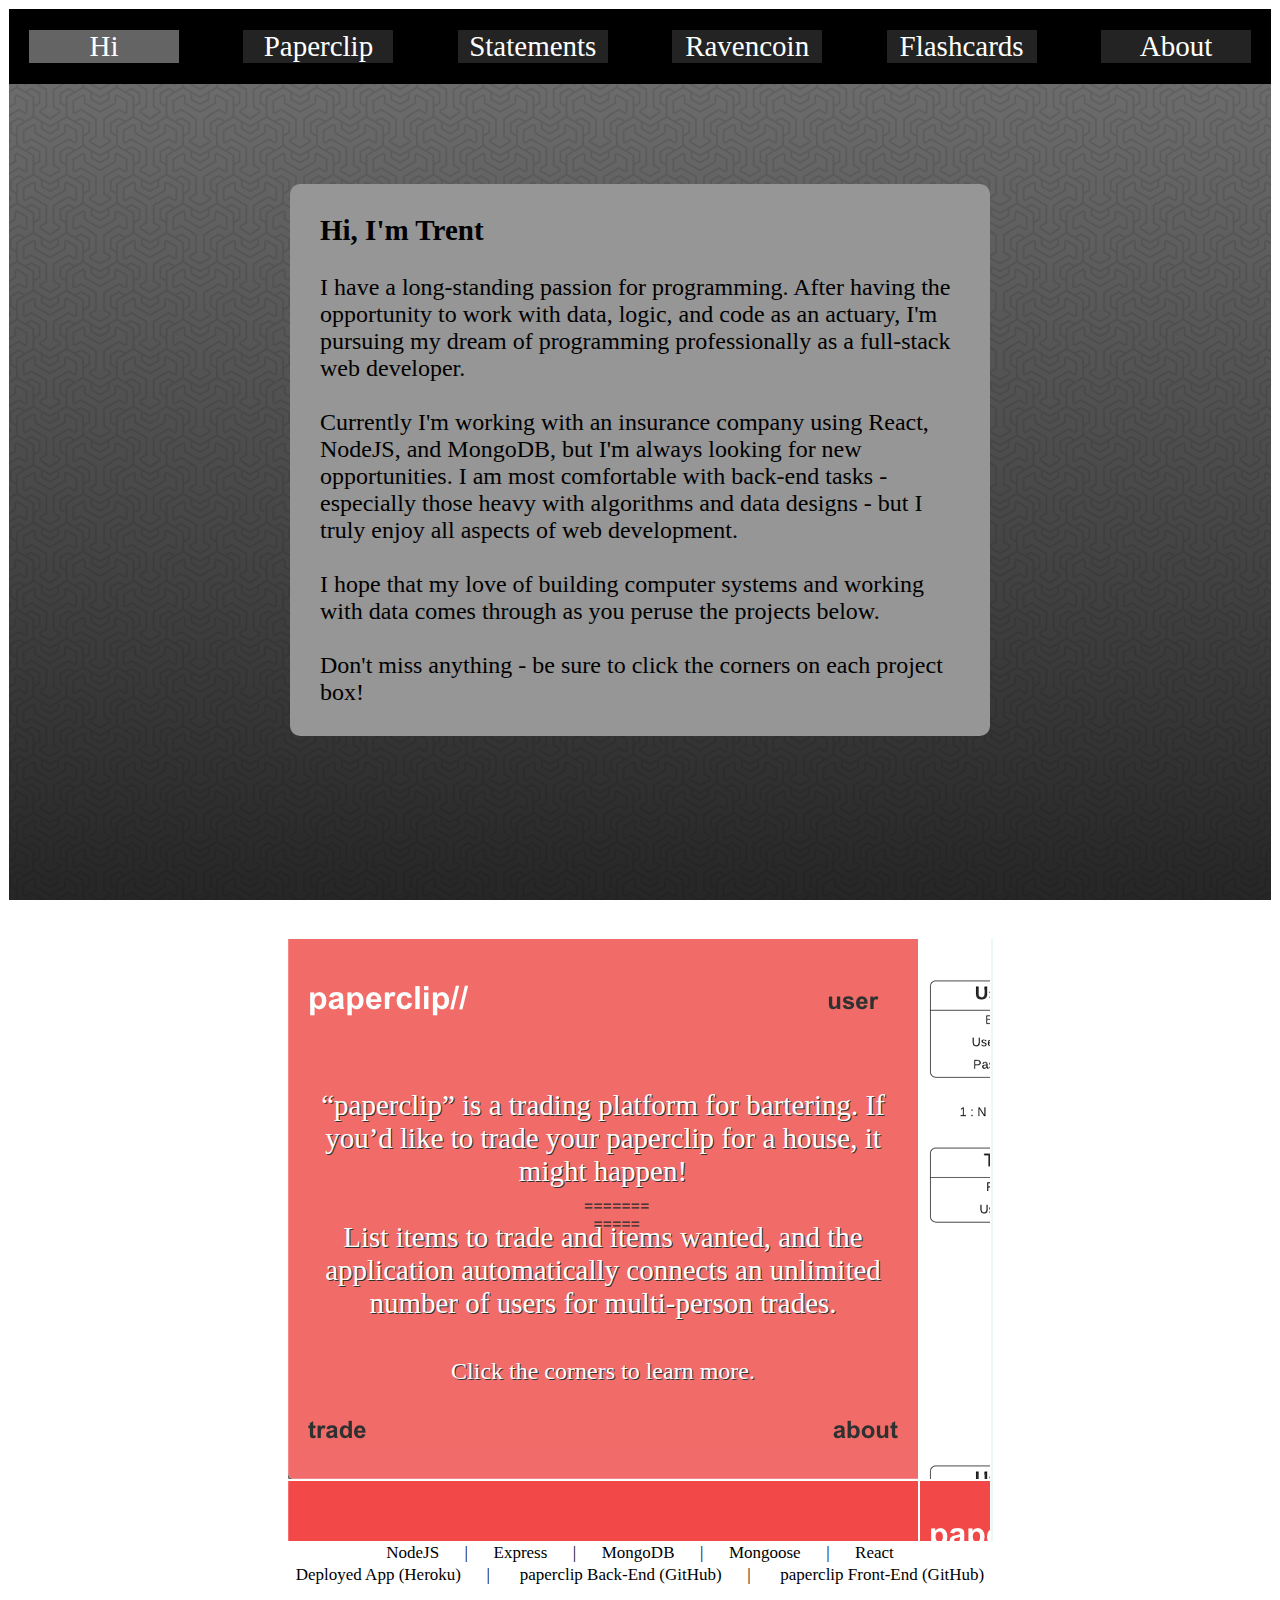
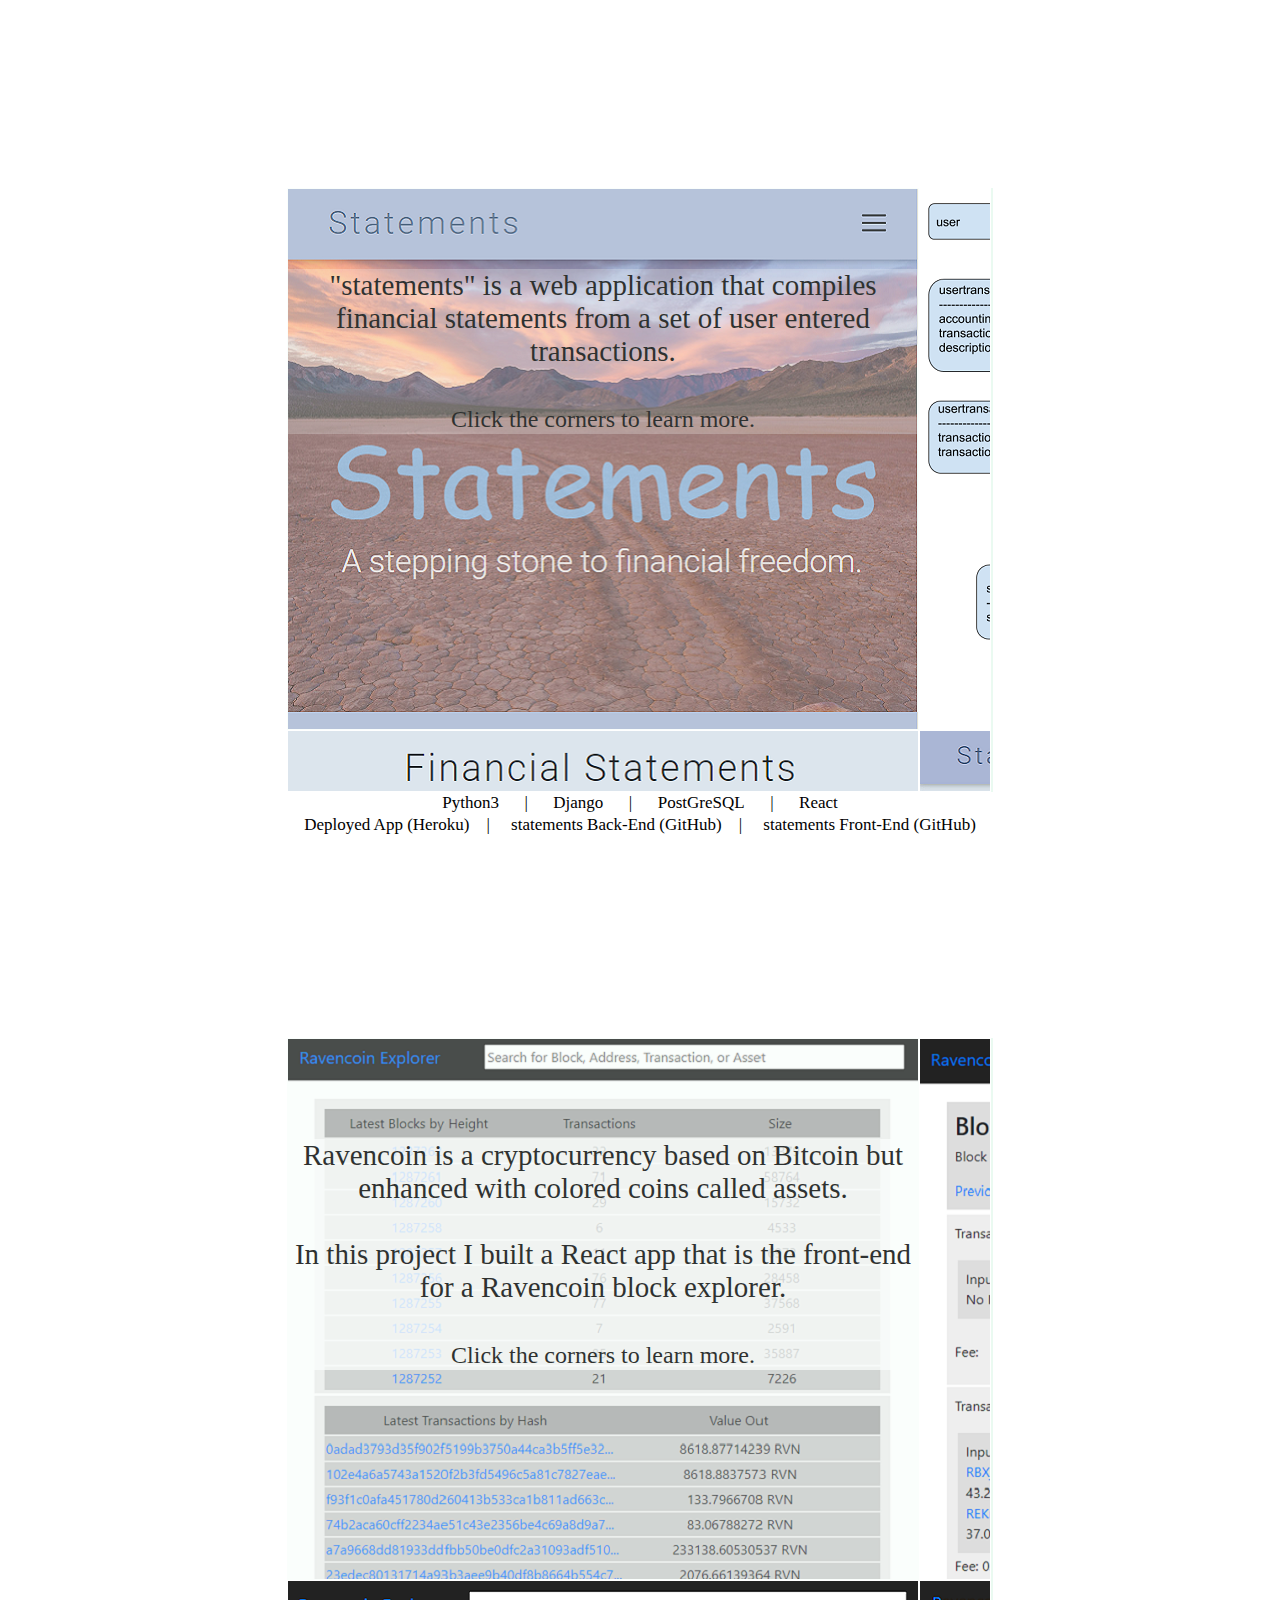
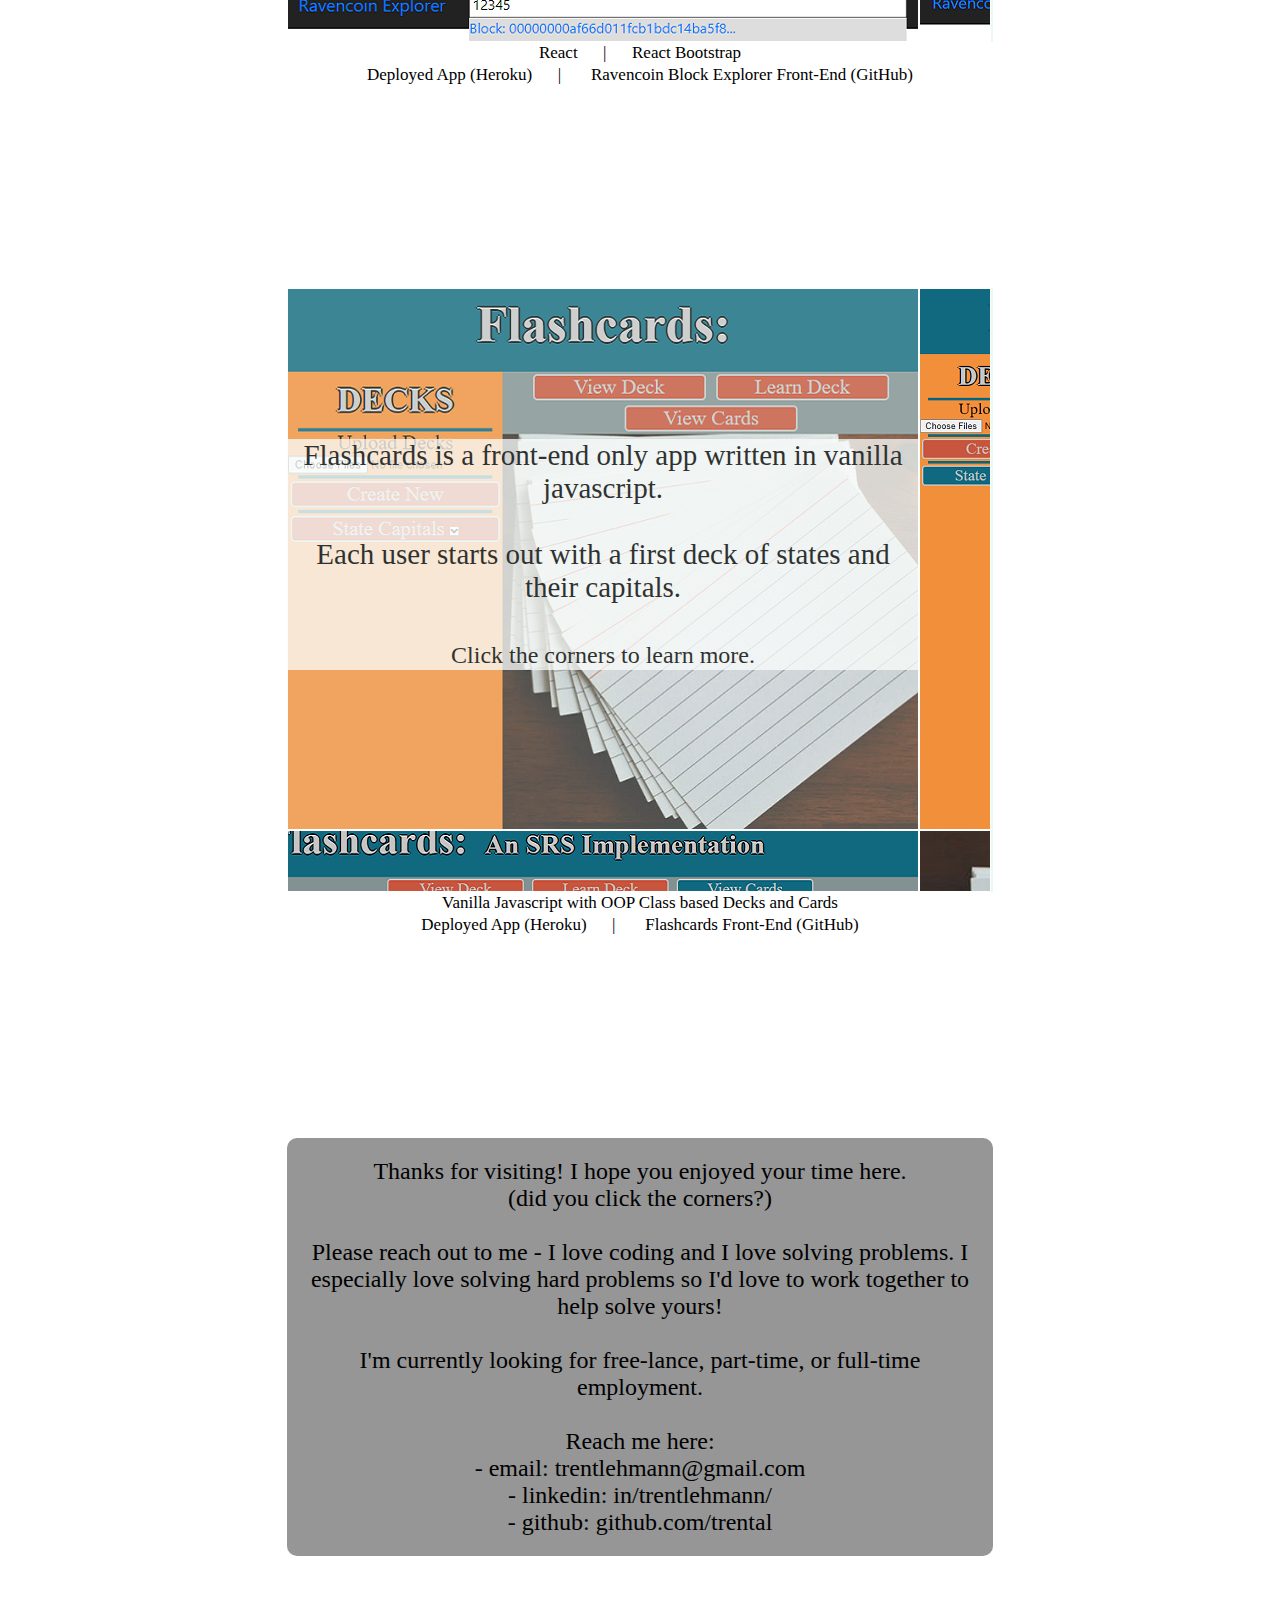
<file: index.html>
<!DOCTYPE html>
<html lang="en">
	<head>
		<meta charset="UTF-8" />
		<meta name="viewport" content="width=device-width, initial-scale=1.0" />
		<title>Trent Lehmann</title>
		<link rel="stylesheet" href="./style.css" />
		<!-- Global site tag (gtag.js) - Google Analytics -->
		<script
			async
			src="https://www.googletagmanager.com/gtag/js?id=UA-171312633-1"
		></script>
		<script>
			window.dataLayer = window.dataLayer || [];
			function gtag() {
				dataLayer.push(arguments);
			}
			gtag('js', new Date());

			gtag('config', 'UA-171312633-1');
		</script>
	</head>

	<body>
		<main class="parallaxGray">
			<div class="navigation">
				<div class="navLink introNavLink navLinkSelected" data-position="0">
					Hi
				</div>
				<div class="navLink paperclipNavLink" data-position="1">Paperclip</div>
				<div class="navLink statementsNavLink" data-position="2">
					Statements
				</div>
				<div class="navLink ravencoinNavLink" data-position="3">Ravencoin</div>
				<div class="navLink flashcardsNavLink" data-position="4">
					Flashcards
				</div>
				<div class="navLink aboutNavLink" data-position="5">About</div>
			</div>
			<section class="intro">
				<div class="introText">
					<h1>Hi, I'm Trent</h1>
					<br />
					I have a long-standing passion for programming. After having the
					opportunity to work with data, logic, and code as an actuary, I'm
					pursuing my dream of programming professionally as a full-stack web
					developer.
					<br /><br />
					Currently I'm working with an insurance company using React, NodeJS,
					and MongoDB, but I'm always looking for new opportunities. I am most
					comfortable with back-end tasks - especially those heavy with
					algorithms and data designs - but I truly enjoy all aspects of web
					development.
					<br /><br />
					I hope that my love of building computer systems and working with data
					comes through as you peruse the projects below.
					<br /><br />
					Don't miss anything - be sure to click the corners on each project
					box!
				</div>
			</section>
			<section class="void"></section>
			<section class="projectSelector paperclip">
				<section
					class="TopLeft project fullSquare paperclip1"
					data-placement="TopLeft"
				>
					<div class="paperclip1Text whiteText">
						“paperclip” is a trading platform for bartering. If you’d like to
						trade your paperclip for a house, it might happen!
						<br />
						<br />
						List items to trade and items wanted, and the application
						automatically connects an unlimited number of users for multi-person
						trades.
						<br />
						<br />
						<span class="cornerClicker">Click the corners to learn more.</span>
					</div>
				</section>
				<section
					class="TopRight project tallRectangle notFullSquare paperclip2"
					data-placement="TopRight"
				>
					<div class="paperclip2Text blackText">
						User connection is created with a recursive function - it searches
						for people that want what you have. <br /><br />It does this by
						traversing the database as if it were a directed graph.
					</div>
				</section>
				<section
					class="BottomLeft project flatRectangle notFullSquare paperclip3"
					data-placement="BottomLeft"
				>
					<div class="paperclip3Text whiteText">
						"paperclip" is a vision born out of a collaborative effort. I
						(Trent) created and coded the connection algorithm along with the
						rest of the back-end.
						<br /><br />
						The "paperclip" tech stack includes:<br />
						- NodeJS<br />- Express<br />- MongoDB<br />- Mongoose<br />- React
					</div>
				</section>
				<section
					class="BottomRight project tinySquare notFullSquare paperclip4"
					data-placement="BottomRight"
				>
					<div class="paperclip4Text whiteText">
						paperclip features full CRUD on user items and user needs.
						<br /><br /><br /><br /><br /><br /><br /><br /><br />
						Check out the deployed project or the git repositories for more
						info. Links are just below.
					</div>
				</section>
			</section>

			<section class="technology">
				NodeJS&nbsp;&nbsp;&nbsp;&nbsp;&nbsp;&nbsp;|&nbsp;&nbsp;&nbsp;&nbsp;&nbsp;&nbsp;Express&nbsp;&nbsp;&nbsp;&nbsp;&nbsp;&nbsp;|&nbsp;&nbsp;&nbsp;&nbsp;&nbsp;&nbsp;MongoDB&nbsp;&nbsp;&nbsp;&nbsp;&nbsp;&nbsp;|&nbsp;&nbsp;&nbsp;&nbsp;&nbsp;&nbsp;Mongoose&nbsp;&nbsp;&nbsp;&nbsp;&nbsp;&nbsp;|&nbsp;&nbsp;&nbsp;&nbsp;&nbsp;&nbsp;React
			</section>
			<section class="projectLinks">
				<a href="https://paperclip--house.herokuapp.com/"
					>Deployed App (Heroku)</a
				>&nbsp;&nbsp;&nbsp;&nbsp;&nbsp;&nbsp;|&nbsp;&nbsp;&nbsp;&nbsp;&nbsp;&nbsp;
				<a href="https://github.com/trental/paperclip-backend"
					>paperclip Back-End (GitHub)</a
				>&nbsp;&nbsp;&nbsp;&nbsp;&nbsp;&nbsp;|&nbsp;&nbsp;&nbsp;&nbsp;&nbsp;&nbsp;

				<a href="https://github.com/trental/paperclip-frontend"
					>paperclip Front-End (GitHub)</a
				>
			</section>
			<section class="void"></section>
			<section class="projectSelector statements">
				<section
					class="TopLeft project fullSquare statements1"
					data-placement="TopLeft"
				>
					<div class="statements1Text blackText">
						"statements" is a web application that compiles financial statements
						from a set of user entered transactions.
						<br />
						<br />
						<span class="cornerClicker">Click the corners to learn more.</span>
					</div>
				</section>
				<section
					class="TopRight project tallRectangle notFullSquare statements2"
					data-placement="TopRight"
				>
					<div class="statements2Text blackText">
						The PostGreSQL database is built with a bridge table to create a
						Many-to-Many relationship two data element tables.
					</div>
				</section>
				<section
					class="BottomLeft project flatRectangle notFullSquare statements3"
					data-placement="BottomLeft"
				>
					<div class="statements3Text blackText">
						"statements" is another of my collaborative projects. I was
						responsible for envisioning and building the back-end.
						<br /><br />
						The "statements" tech stack includes:<br />
						- Python3<br />- Django<br />- PostGreSQL<br />- React
					</div>
				</section>
				<section
					class="BottomRight project tinySquare notFullSquare statements4"
					data-placement="BottomRight"
				>
					<div class="statements4Text blackText">
						The app features full CRUD on user entries, along with detail for
						each transaction's individual impact the three financial statements.
					</div>
				</section>
			</section>
			<section class="technology">
				Python3&nbsp;&nbsp;&nbsp;&nbsp;&nbsp;&nbsp;|&nbsp;&nbsp;&nbsp;&nbsp;&nbsp;&nbsp;Django&nbsp;&nbsp;&nbsp;&nbsp;&nbsp;&nbsp;|&nbsp;&nbsp;&nbsp;&nbsp;&nbsp;&nbsp;PostGreSQL&nbsp;&nbsp;&nbsp;&nbsp;&nbsp;&nbsp;|&nbsp;&nbsp;&nbsp;&nbsp;&nbsp;&nbsp;React
			</section>
			<section class="projectLinks">
				<a href="https://statements-frontend.herokuapp.com/"
					>Deployed App (Heroku)</a
				>&nbsp;&nbsp;&nbsp;&nbsp;|&nbsp;&nbsp;&nbsp;&nbsp;
				<a href="https://github.com/trental/statements_backend"
					>statements Back-End (GitHub)</a
				>&nbsp;&nbsp;&nbsp;&nbsp;|&nbsp;&nbsp;&nbsp;&nbsp;

				<a href="https://github.com/trental/paperclip-frontend"
					>statements Front-End (GitHub)</a
				>
			</section>
			<section class="void"></section>
			<section class="projectSelector ravencoin">
				<section
					class="TopLeft project fullSquare ravencoin1"
					data-placement="TopLeft"
				>
					<div class="ravencoin1Text blackText">
						Ravencoin is a cryptocurrency based on Bitcoin but enhanced with
						colored coins called assets.
						<br /><br />
						In this project I built a React app that is the front-end for a
						Ravencoin block explorer.
						<br />
						<br />
						<span class="cornerClicker">Click the corners to learn more.</span>
					</div>
				</section>
				<section
					class="TopRight project tallRectangle notFullSquare ravencoin2"
					data-placement="TopRight"
				>
					<div class="ravencoin2Text">
						Blockchain details are viewable by Address, Block Height, Block
						Hash, Transaction, or Asset.
						<br /><br />
						The landing page runs on a websocket that live refreshes when new
						blocks or transactions are added to the network.
					</div>
				</section>
				<section
					class="BottomLeft project flatRectangle notFullSquare ravencoin3"
					data-placement="BottomLeft"
				>
					<div class="ravencoin3Text blackText">
						Search for a Block, Address, Transaction, or Asset on the
						"ubiquitous search" bar that handles all input types and returns
						categorized results.
					</div>
				</section>
				<section
					class="BottomRight project tinySquare notFullSquare ravencoin4"
					data-placement="BottomRight"
				>
					<div class="ravencoin4Text blackText">
						The Ravencoin block explorer is built with React and React
						Bootstrap.
					</div>
				</section>
			</section>
			<section class="technology">
				React&nbsp;&nbsp;&nbsp;&nbsp;&nbsp;&nbsp;|&nbsp;&nbsp;&nbsp;&nbsp;&nbsp;&nbsp;React
				Bootstrap
			</section>
			<section class="projectLinks">
				<a href="https://trental.github.io/Project-2-Ravencoin-Block-Explorer/"
					>Deployed App (Heroku)</a
				>&nbsp;&nbsp;&nbsp;&nbsp;&nbsp;&nbsp;|&nbsp;&nbsp;&nbsp;&nbsp;&nbsp;&nbsp;
				<a href="https://github.com/trental/Project-2-Ravencoin-Block-Explorer"
					>Ravencoin Block Explorer Front-End (GitHub)</a
				>
			</section>
			<section class="void"></section>
			<section class="projectSelector flashcards">
				<section
					class="TopLeft project fullSquare flashcards1"
					data-placement="TopLeft"
				>
					<div class="flashcards1Text blackText">
						Flashcards is a front-end only app written in vanilla javascript.
						<br /><br />
						Each user starts out with a first deck of states and their capitals.
						<br />
						<br />
						<span class="cornerClicker">Click the corners to learn more.</span>
					</div>
				</section>
				<section
					class="TopRight project tallRectangle notFullSquare flashcards2"
					data-placement="TopRight"
				>
					<div class="flashcards2Text blackText">
						The app uses local storage to remember the progress for each card
						and deck, including a user supplied score (1 to 5) of how well the
						card is memorized.
					</div>
				</section>
				<section
					class="BottomLeft project flatRectangle notFullSquare flashcards3"
					data-placement="BottomLeft"
				>
					<div class="flashcards3Text blackText">
						Full CRUD is available on decks and cards within decks.
						<br /><br />
						Decks can also be downloaded and uploaded from your desktop. Create
						decks of fun facts to memorize and share them with your friends!
					</div>
				</section>
				<section
					class="BottomRight project tinySquare notFullSquare flashcards4"
					data-placement="BottomRight"
				>
					<div class="flashcards4Text blackText">
						Card scores are used to adaptively present cards for memorization.
						Cards with lower scores are presented more often than those with
						higher scores.
					</div>
				</section>
			</section>
			<section class="technology">
				Vanilla Javascript with OOP Class based Decks and Cards
			</section>
			<section class="projectLinks">
				<a href="https://trental.github.io/">Deployed App (Heroku)</a
				>&nbsp;&nbsp;&nbsp;&nbsp;&nbsp;&nbsp;|&nbsp;&nbsp;&nbsp;&nbsp;&nbsp;&nbsp;
				<a href="https://github.com/trental/Project-1-Flash-Cards"
					>Flashcards Front-End (GitHub)</a
				>
			</section>
			<section class="void"></section>
			<section class="about">
				<div class="aboutText">
					Thanks for visiting! I hope you enjoyed your time here.<br />
					<span class="cornerClicker">(did you click the corners?)</span>

					<br /><br />
					Please reach out to me - I love coding and I love solving problems. I
					especially love solving hard problems so I'd love to work together to
					help solve yours!
					<br /><br />
					I'm currently looking for free-lance, part-time, or full-time
					employment.
					<br /><br />
					Reach me here:<br />
					- email: trentlehmann@gmail.com<br />
					- linkedin:
					<a href="https://www.linkedin.com/in/trentlehmann/" class="aboutLink"
						>in/trentlehmann/</a
					><br />
					- github:
					<a href="https://github.com/trental" class="aboutLink"
						>github.com/trental</a
					>
				</div>
			</section>
			<section class="void"></section>
			<section class="void"></section>
			<section class="void"></section>
			<section class="void"></section>
			<section class="void"></section>
		</main>
		<script src="script.js"></script>
		<script src="siteScroll.js"></script>
	</body>
</html>
</file>
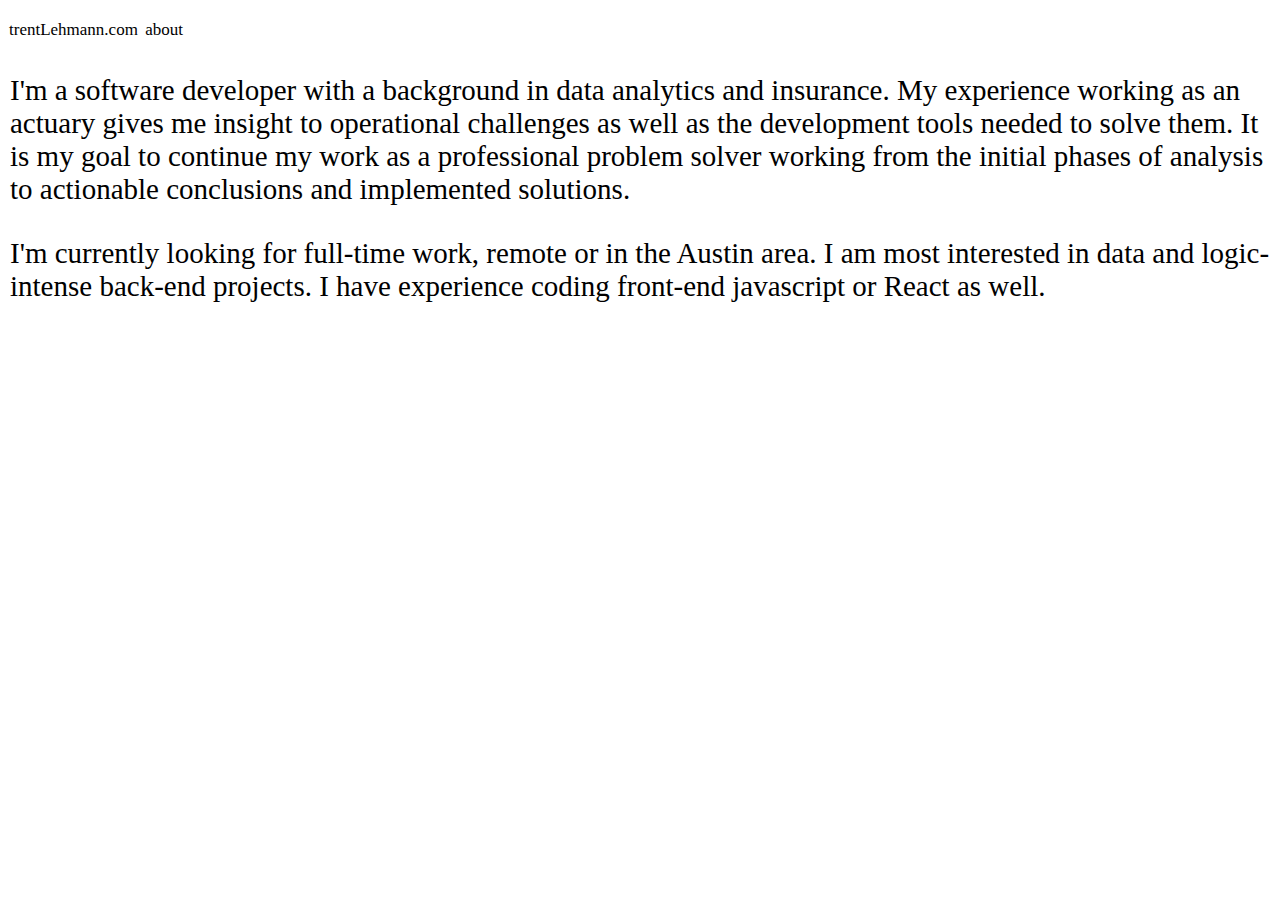
<file: about.html>
<!DOCTYPE html>
<html lang="en">
	<head>
		<meta charset="UTF-8" />
		<meta name="viewport" content="width=device-width, initial-scale=1.0" />
		<title>About trentLehmann</title>
		<link rel="stylesheet" href="style.css" />
	</head>

	<body>
		<nav class="header">
			<a href="/" class="link left">trentLehmann.com</a>
			<a href="about.html" class="link right">about</a>
		</nav>
		<div class="statement">
			<p>
				I'm a software developer with a background in data analytics and
				insurance. My experience working as an actuary gives me insight to
				operational challenges as well as the development tools needed to solve
				them. It is my goal to continue my work as a professional problem solver
				working from the initial phases of analysis to actionable conclusions
				and implemented solutions.
			</p>
			<p>
				I'm currently looking for full-time work, remote or in the Austin area.
				I am most interested in data and logic-intense back-end projects. I have
				experience coding front-end javascript or React as well.
			</p>
		</div>
	</body>
</html>
</file>
<file: style.css>
body * {
	border: 1px solid white;
	opacity: 1;
	font-size: 29px;
}

h1 {
	margin: auto;
	border: 0px;
}

span {
	border: none;
	font-size: 1.5rem;
}

.parallaxGray {
	background: linear-gradient(rgba(0, 0, 0, 0.55), rgba(0, 0, 0, 0.85)),
		url(./assets/smalltile.png);
	min-height: 500px;
	background-attachment: fixed;
	background-repeat: repeat;
}

.intro {
	background: rgba(150, 150, 150, 1);
	font-size: 1.5rem;
	margin: auto;
	margin-top: 100px;

	width: 700px;
	border: none;
	padding: 10px;
	border-radius: 10px;
	position: relative;
	box-sizing: border-box;
}

.about {
	background: rgba(150, 150, 150, 1);
	font-size: 1.5rem;
	margin: auto;
	width: 700px;
	border: none;
	padding: 10px;
	border-radius: 10px;
	position: relative;
	box-sizing: border-box;
	margin-bottom: 1000px;
}

.introText,
.aboutText {
	border: none;
	padding: 20px;
	font-size: 1.5rem;
}

.hide {
	display: none;
}

.navigation {
	border: none;
	background: black;
	color: white;
	display: flex;
	justify-content: space-between;
	align-items: center;
	width: stretch;
	height: 75px;
	position: sticky;
	position: -webkit-sticky;
	top: 0px;
	z-index: 1;
}

.navLink {
	border: none;
	margin: 0 20px;
	width: 150px;
	background: rgba(35, 35, 35, 1);
	text-align: center;
}

.navLink:hover {
	background: rgba(100, 100, 100, 1);
	cursor: pointer;
}

.navLinkSelected {
	background: rgba(100, 100, 100, 1);
}

.projectLinks,
.technology {
	text-decoration: none;
	margin: 25px;
	background-color: white;
	margin: auto;
	color: black;
	width: 705px;
	text-align: center;
	font-size: 17px;
}

a {
	text-decoration: none;
	background-color: white;
	color: black;
	font-size: 17px;
	border: none;
}

.aboutLink {
	border: 1px solid white;
	opacity: 1;
	font-size: 1.5rem;
	background: rgba(150, 150, 150, 1);
	border: none;
}

.projectSelector {
	border: 1px solid white;
	background: hsla(146, 62%, 95%, 1);
	font-size: 1.5rem;
	text-align: center;
	margin: auto;
	padding: 0;
	height: 604px;
	width: 706px;
	box-sizing: border-box;
	display: flex;
	flex-wrap: wrap;
	border: 0;
}

.about {
	background: rgba(150, 150, 150, 1);
	font-size: 1.5rem;
	text-align: center;
	margin: auto;
	padding: 0;
	width: 706px;
}

.void {
	width: 98%;
	height: 200px;
	opacity: 0;
}

.toTinySquare {
	animation: kfToTinySquare 350ms;
	animation-fill-mode: forwards;
}

.toFullSquare {
	animation: kfToFullSquare 350ms;
	animation-fill-mode: forwards;
}

.toFlatRectangle {
	animation: kfToFlatRectangle 350ms;
	animation-fill-mode: forwards;
}

.toTallRectangle {
	animation: kfToTallRectangle 350ms;
	animation-fill-mode: forwards;
}

.whiteText {
	height: 100%;
	width: 100%;
	margin: auto;
	pointer-events: none;
	background-color: rgba(0, 0, 0, 0);
	color: white;
	opacity: 1;
	border: 0;
	text-shadow: 1px 1px #000000;
}

.blackText {
	width: 100%;
	margin: auto;
	pointer-events: none;
	background-color: rgba(255, 255, 255, 0.75);
	color: black;
	opacity: 1;
	border: 0;
}

.paperclip1 {
	background-image: url('assets/paperclip.png');
}

.paperclip1Text {
	padding-top: 150px;
}

.paperclip2 {
	background-image: url('assets/paperclipData.png');
}

.paperclip2Text {
	height: 40%;
	top: 10%;
	-ms-transform: translateY(75%);
	transform: translateY(75%);
}

.paperclip3 {
	background-image: url('assets/paperclipCycle.png');
}

.paperclip3Text {
	width: 80%;
	padding-top: 75px;
	text-align: left;
}

.paperclip4 {
	background-image: url('assets/paperclipCRUD.png');
}

.paperclip4Text {
	height: 100%;
	width: 80%;
	padding-top: 90px;
}

.statements1 {
	background-image: url('assets/statements.png');
}

.statements1Text {
	margin-top: 80px;
	background-color: rgba(255, 255, 255, 0.25);
}

.statements2 {
	background-image: url('assets/statementsData.png');
	background-repeat: no-repeat;
	background-color: white;
	text-align: left;
}

.statements2Text {
	margin-top: 50px;
	margin-left: 10px;
	width: 50%;
	height: 165px;
}

.statements3 {
	background-image: url('assets/statementsIncome.png');
}

.statements3Text {
	margin-top: 100px;
	height: 300px;
	width: 80%;
	background-color: rgba(255, 255, 255, 0.95);
}

.statements4 {
	background-image: url('assets/statementsCRUD.png');
	background-repeat: no-repeat;
	background-color: white;
}

.statements4Text {
	background-repeat: no-repeat;
	margin-top: 70px;
	height: 100px;
}

.ravencoin1 {
	background-image: url('assets/ravencoin.png');
}

.ravencoin1Text {
	margin-top: 100px;
	background-color: rgba(255, 255, 255, 0.75);
}

.ravencoin2 {
	background-image: url('assets/ravencoinBlock.png');
}

.ravencoin2Text {
	width: 100%;
	margin: auto;
	pointer-events: none;
	top: 10%;
	-ms-transform: translateY(75%);
	transform: translateY(75%);
	background-color: rgba(255, 255, 255, 0.75);
	color: black;
	opacity: 1;
	border: 0;
	text-shadow: 1px 1px #ffffff;
}

.ravencoin3 {
	background-image: url('assets/ravencoinSearch.png');
}

.ravencoin3Text {
	margin-top: 200px;
	height: 200px;
	background-color: rgba(255, 255, 255, 0.75);
}

.ravencoin4 {
	background-image: url('assets/ravencoinTransaction.png');
}

.ravencoin4Text {
	margin-top: 200px;
	height: 75px;
	background-color: rgba(255, 255, 255, 0.75);
}

.flashcards1 {
	background-image: url('assets/flashcards.png');
}

.flashcards1Text {
	margin-top: 150px;
}

.flashcards2 {
	background-image: url('assets/flashcardsScore.png');
}

.flashcards2Text {
	margin-top: 225px;
	height: 125px;
}

.flashcards3 {
	background-image: url('assets/flashcardsCRUD.png');
}

.flashcards3Text {
	margin-top: 125px;
	height: 225px;
}

.flashcards4 {
	background-image: url('assets/flashcardsAdjustableAlgo.png');
}

.flashcards4Text {
	margin-top: 125px;
	height: 125px;
}

.fullSquare {
	width: 630px;
	height: 540px;
	opacity: 0.8;
}

.tallRectangle {
	width: 70px;
	height: 540px;
}

.flatRectangle {
	width: 630px;
	height: 60px;
}

.tinySquare {
	width: 70px;
	height: 60px;
}

.notFullSquare > div {
	opacity: 0;
}

@keyframes kfToTinySquare {
	100% {
		width: 70px;
		height: 60px;
	}
}

@keyframes kfToFullSquare {
	100% {
		width: 630px;
		height: 540px;
	}
}

@keyframes kfToFlatRectangle {
	100% {
		width: 630px;
		height: 60px;
	}
}

@keyframes kfToTallRectangle {
	100% {
		width: 70px;
		height: 540px;
	}
}

/* @media (min-width: 600px) {
	body {
		grid-template-rows: 3fr 1fr;
		grid-template-columns: 3fr 1fr;
	}
	.AA {
		grid-row: 1;
		grid-column: 1;
	}
	.AB {
		grid-row: 2;
		grid-column: 1;
	}
	.BA {
		grid-row: 1;
		grid-column: 2;
	}
	.BB {
		grid-row: 2 / span 2;
		grid-column: 2 / span 2;
	}
} */
</file>
